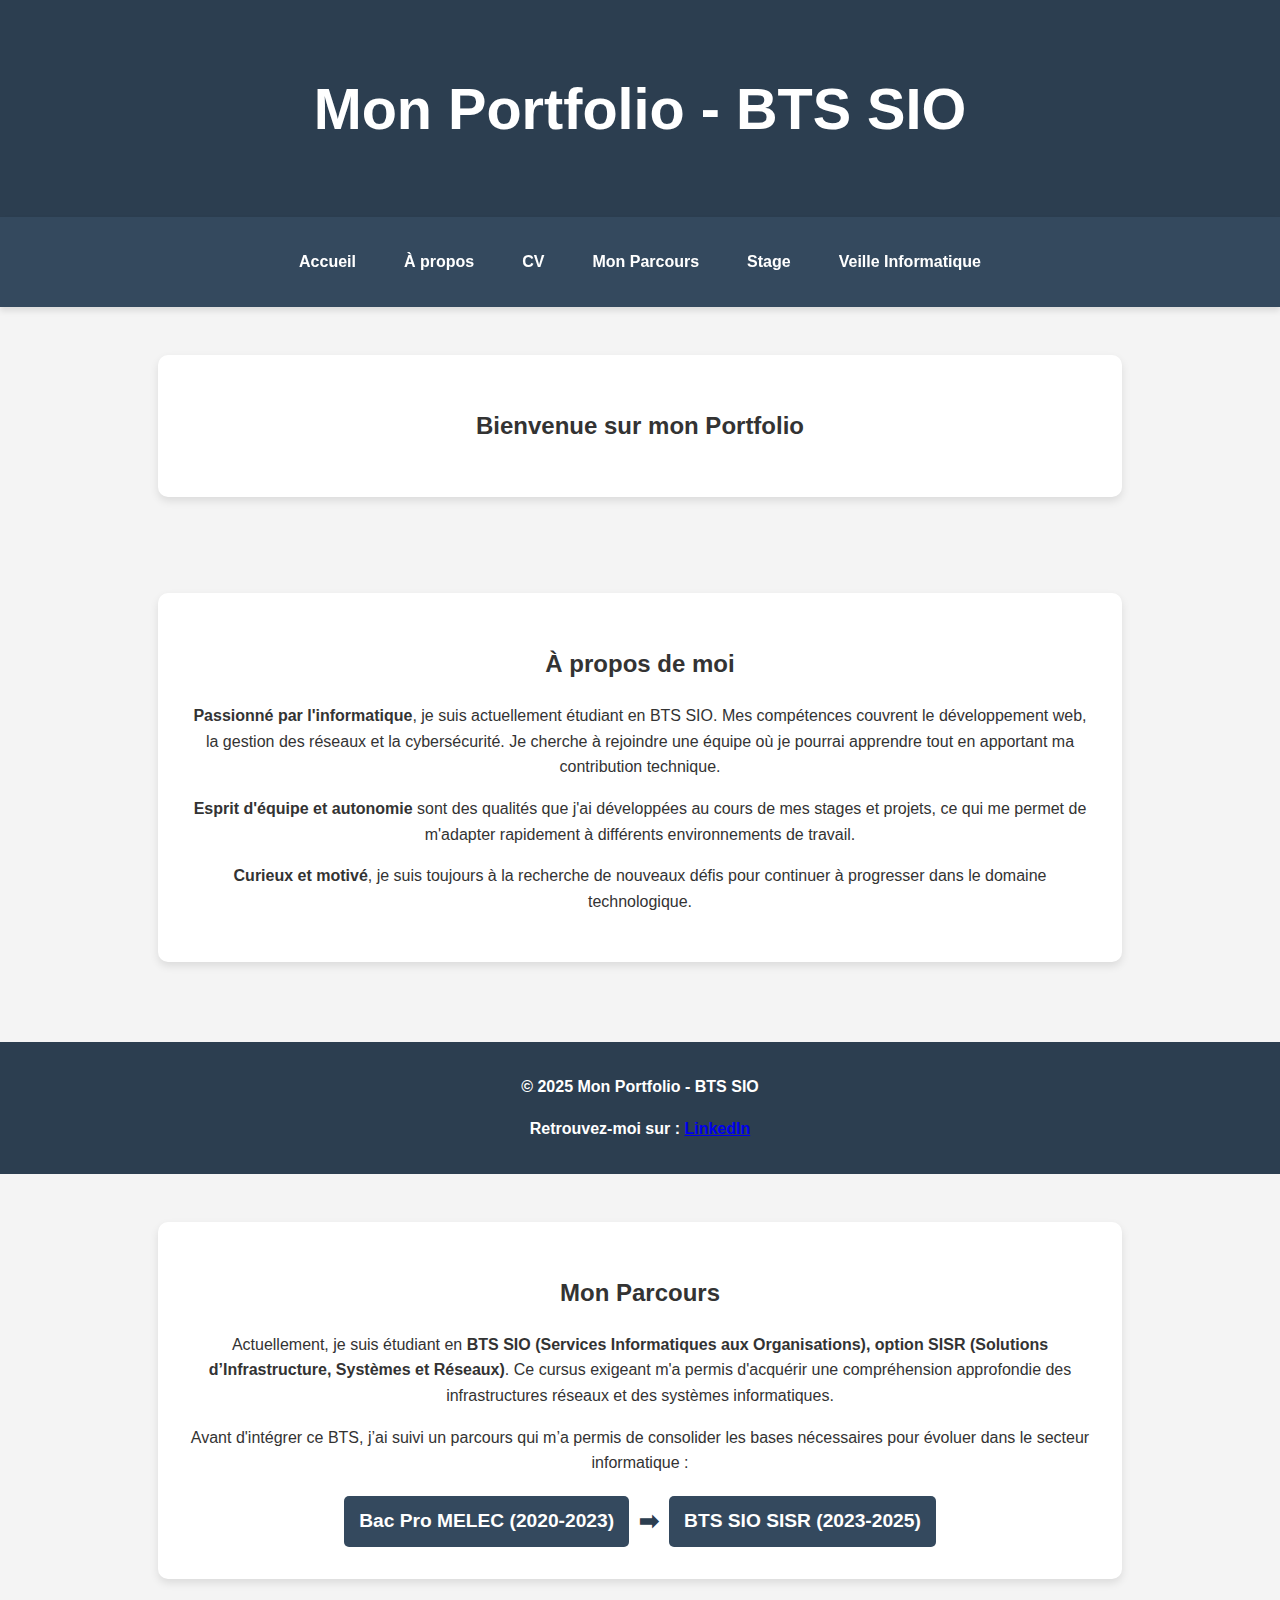
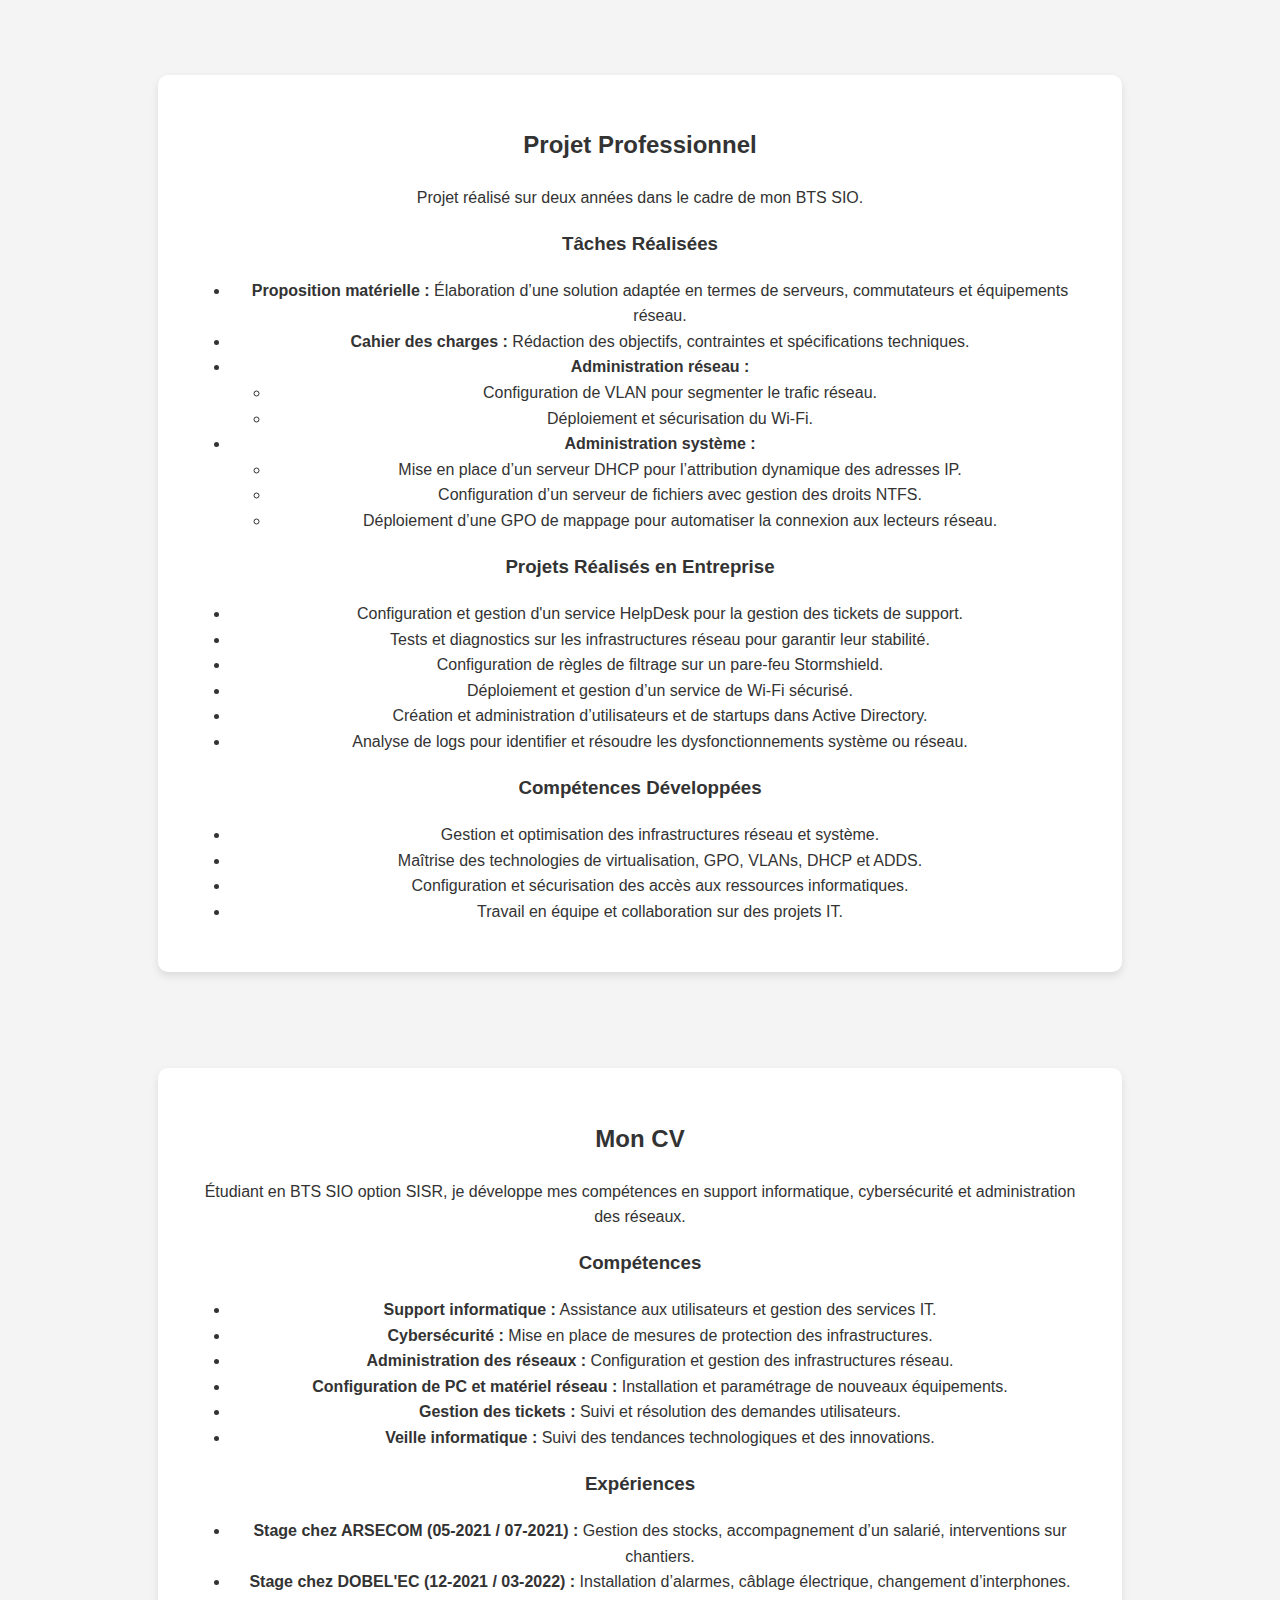
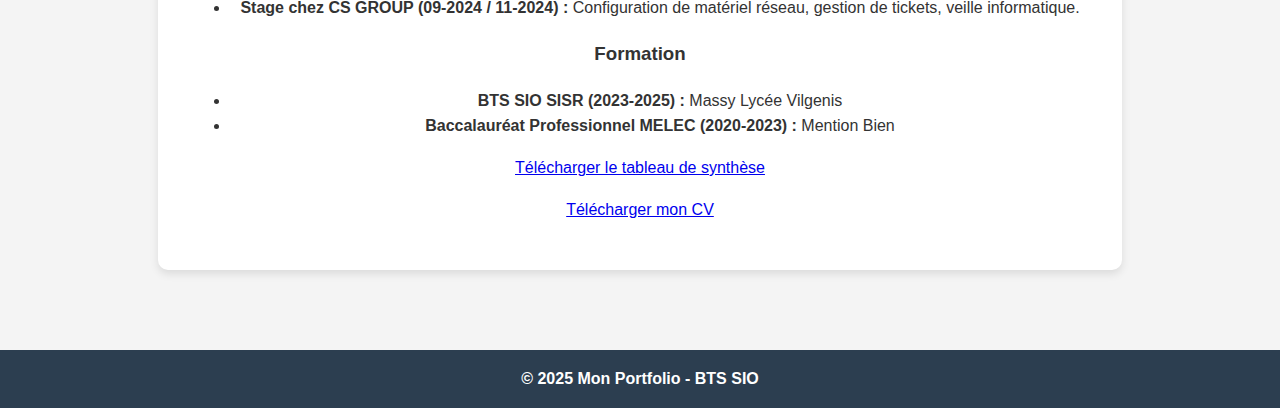
<file: index.html>
<!DOCTYPE html>
<html lang="fr">
<head>
    <meta charset="UTF-8">
    <meta name="viewport" content="width=device-width, initial-scale=1.0">
    <title>Portfolio BTS SIO</title>
    <link rel="stylesheet" href="styles.css">
</head>
<body>
    <header>
        <h1>Mon Portfolio - BTS SIO</h1>
    </header>

    <nav>
        <a href="#accueil">Accueil</a>
        <a href="#a-propos">À propos</a>
        <a href="#cv">CV</a>
        <a href="#parcours">Mon Parcours</a>
        <a href="stage.html">Stage</a>
        <a href="veille.html">Veille Informatique</a>
    </nav>

    <section id="accueil">
        <div class="container">
            <h2>Bienvenue sur mon Portfolio</h2>
        </div>
    </section>

   <section id="about">
    <div class="container">
        <h2><strong>À propos de moi</strong></h2>
        <p><strong>Passionné par l'informatique</strong>, je suis actuellement étudiant en BTS SIO. Mes compétences couvrent le développement web, la gestion des réseaux et la cybersécurité. Je cherche à rejoindre une équipe où je pourrai apprendre tout en apportant ma contribution technique.</p>
        <p><strong>Esprit d'équipe et autonomie</strong> sont des qualités que j'ai développées au cours de mes stages et projets, ce qui me permet de m'adapter rapidement à différents environnements de travail.</p>
        <p><strong>Curieux et motivé</strong>, je suis toujours à la recherche de nouveaux défis pour continuer à progresser dans le domaine technologique.</p>
    </div>
</section>
    
<footer>
    <p>&copy; 2025 Mon Portfolio - BTS SIO</p>
    <p>Retrouvez-moi sur : 
        <a href="https://www.linkedin.com/in/luigi-fiorentino-993316290/" target="_blank">LinkedIn</a>
    </p>
</footer>


   <section id="parcours">
    <div class="container">
        <h2>Mon Parcours</h2>
        <p>Actuellement, je suis étudiant en <strong>BTS SIO (Services Informatiques aux Organisations), option SISR (Solutions d’Infrastructure, Systèmes et Réseaux)</strong>. Ce cursus exigeant m'a permis d'acquérir une compréhension approfondie des infrastructures réseaux et des systèmes informatiques.</p>
        <p>Avant d'intégrer ce BTS, j’ai suivi un parcours qui m’a permis de consolider les bases nécessaires pour évoluer dans le secteur informatique :</p>
        
        <!-- Diagramme en flèche -->
        <div class="timeline">
            <div class="step">Bac Pro MELEC (2020-2023)</div>
            <div class="arrow">➡</div>
            <div class="step">BTS SIO SISR (2023-2025)</div>
        </div>
    </div>
</section>

<style>
.timeline {
    display: flex;
    align-items: center;
    justify-content: center;
    font-size: 1.2rem;
    font-weight: bold;
    gap: 10px;
    margin-top: 20px;
    flex-wrap: wrap;
}
.step {
    background-color: #34495e;
    color: white;
    padding: 10px 15px;
    border-radius: 5px;
    text-align: center;
}
.arrow {
    font-size: 1.5rem;
    color: #2c3e50;
}
</style>

<section id="projet-professionnel">
    <div class="container">
        <h2>Projet Professionnel</h2>
        <p>Projet réalisé sur deux années dans le cadre de mon BTS SIO.</p>
        
        <h3>Tâches Réalisées</h3>
        <ul>
            <li><strong>Proposition matérielle :</strong> Élaboration d’une solution adaptée en termes de serveurs, commutateurs et équipements réseau.</li>
            <li><strong>Cahier des charges :</strong> Rédaction des objectifs, contraintes et spécifications techniques.</li>
            <li><strong>Administration réseau :</strong>
                <ul>
                    <li>Configuration de VLAN pour segmenter le trafic réseau.</li>
                    <li>Déploiement et sécurisation du Wi-Fi.</li>
                </ul>
            </li>
            <li><strong>Administration système :</strong>
                <ul>
                    <li>Mise en place d’un serveur DHCP pour l’attribution dynamique des adresses IP.</li>
                    <li>Configuration d’un serveur de fichiers avec gestion des droits NTFS.</li>
                    <li>Déploiement d’une GPO de mappage pour automatiser la connexion aux lecteurs réseau.</li>
                </ul>
            </li>
        </ul>
        
        <h3>Projets Réalisés en Entreprise</h3>
        <ul>
            <li>Configuration et gestion d'un service HelpDesk pour la gestion des tickets de support.</li>
            <li>Tests et diagnostics sur les infrastructures réseau pour garantir leur stabilité.</li>
            <li>Configuration de règles de filtrage sur un pare-feu Stormshield.</li>
            <li>Déploiement et gestion d’un service de Wi-Fi sécurisé.</li>
            <li>Création et administration d’utilisateurs et de startups dans Active Directory.</li>
            <li>Analyse de logs pour identifier et résoudre les dysfonctionnements système ou réseau.</li>
        </ul>
        
        <h3>Compétences Développées</h3>
        <ul>
            <li>Gestion et optimisation des infrastructures réseau et système.</li>
            <li>Maîtrise des technologies de virtualisation, GPO, VLANs, DHCP et ADDS.</li>
            <li>Configuration et sécurisation des accès aux ressources informatiques.</li>
            <li>Travail en équipe et collaboration sur des projets IT.</li>
        </ul>
    </div>
</section>

    
<section id="cv">
    <div class="container">
        <h2>Mon CV</h2>
        <p>Étudiant en BTS SIO option SISR, je développe mes compétences en support informatique, cybersécurité et administration des réseaux.</p>
        <h3>Compétences</h3>
        <ul>
            <li><strong>Support informatique :</strong> Assistance aux utilisateurs et gestion des services IT.</li>
            <li><strong>Cybersécurité :</strong> Mise en place de mesures de protection des infrastructures.</li>
            <li><strong>Administration des réseaux :</strong> Configuration et gestion des infrastructures réseau.</li>
            <li><strong>Configuration de PC et matériel réseau :</strong> Installation et paramétrage de nouveaux équipements.</li>
            <li><strong>Gestion des tickets :</strong> Suivi et résolution des demandes utilisateurs.</li>
            <li><strong>Veille informatique :</strong> Suivi des tendances technologiques et des innovations.</li>
        </ul>
        <h3>Expériences</h3>
        <ul>
            <li><strong>Stage chez ARSECOM (05-2021 / 07-2021) :</strong> Gestion des stocks, accompagnement d’un salarié, interventions sur chantiers.</li>
            <li><strong>Stage chez DOBEL'EC (12-2021 / 03-2022) :</strong> Installation d’alarmes, câblage électrique, changement d’interphones.</li>
            <li><strong>Stage chez CS GROUP (09-2024 / 11-2024) :</strong> Configuration de matériel réseau, gestion de tickets, veille informatique.</li>
        </ul>
        <h3>Formation</h3>
        <ul>
            <li><strong>BTS SIO SISR (2023-2025) :</strong> Massy Lycée Vilgenis</li>
            <li><strong>Baccalauréat Professionnel MELEC (2020-2023) :</strong> Mention Bien</li>
        </ul>
        <p><a href="6-%20Annexe%206-1%20-%20Tableau%20de%20synth%C3%A8se%20-%20Epreuve%20E4%20-%20BTS%20SIO%202025%20(1).pdf" download>Télécharger le tableau de synthèse</a></p>
        <p><a href="CV%20luigi%20fiorentino.pdf" download>Télécharger mon CV</a></p>
    </div>
</section>


    <footer>
        &copy; 2025 Mon Portfolio - BTS SIO
    </footer>
</body>
</html>
</file>
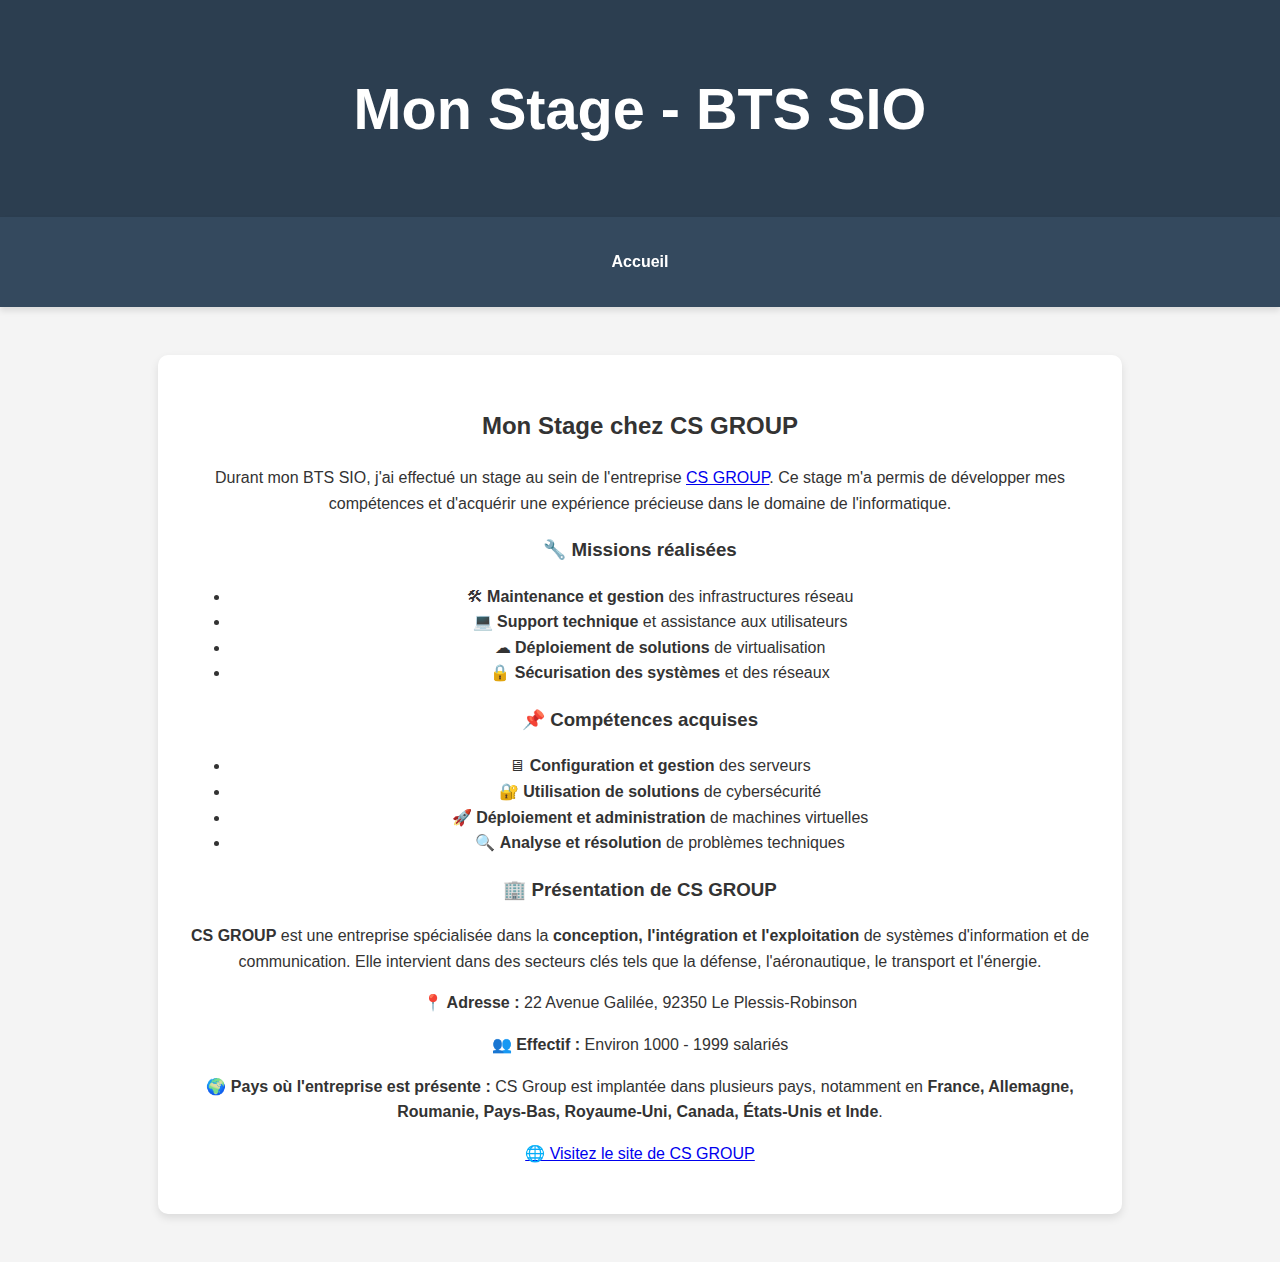
<file: stage.html>
<!DOCTYPE html>
<html lang="fr">
<head>
    <meta charset="UTF-8">
    <meta name="viewport" content="width=device-width, initial-scale=1.0">
    <title>Stage - Portfolio BTS SIO</title>
    <link rel="stylesheet" href="styles.css">
</head>
<body>
    <header>
        <h1>Mon Stage - BTS SIO</h1>
    </header>

    <nav>
        <a href="index.html">Accueil</a>
    </nav>
    <section id="stage">
    <div class="container">
        <h2>Mon Stage chez CS GROUP</h2>
        <p>Durant mon BTS SIO, j'ai effectué un stage au sein de l'entreprise <a href="https://www.csgroup.eu/fr/" target="_blank">CS GROUP</a>. Ce stage m'a permis de développer mes compétences et d'acquérir une expérience précieuse dans le domaine de l'informatique.</p>
        
        <h3>🔧 Missions réalisées</h3>
        <ul>
            <li>🛠 <strong>Maintenance et gestion</strong> des infrastructures réseau</li>
            <li>💻 <strong>Support technique</strong> et assistance aux utilisateurs</li>
            <li>☁ <strong>Déploiement de solutions</strong> de virtualisation</li>
            <li>🔒 <strong>Sécurisation des systèmes</strong> et des réseaux</li>
        </ul>

        <h3>📌 Compétences acquises</h3>
        <ul>
            <li>🖥 <strong>Configuration et gestion</strong> des serveurs</li>
            <li>🔐 <strong>Utilisation de solutions</strong> de cybersécurité</li>
            <li>🚀 <strong>Déploiement et administration</strong> de machines virtuelles</li>
            <li>🔍 <strong>Analyse et résolution</strong> de problèmes techniques</li>
        </ul>

        <h3>🏢 Présentation de CS GROUP</h3>
        <p><strong>CS GROUP</strong> est une entreprise spécialisée dans la <strong>conception, l'intégration et l'exploitation</strong> de systèmes d'information et de communication. Elle intervient dans des secteurs clés tels que la défense, l'aéronautique, le transport et l'énergie.</p>
        <p><strong>📍 Adresse :</strong> 22 Avenue Galilée, 92350 Le Plessis-Robinson</p>
        <p><strong>👥 Effectif :</strong> Environ 1000 - 1999 salariés</p>
        <p><strong>🌍 Pays où l'entreprise est présente :</strong> CS Group est implantée dans plusieurs pays, notamment en <strong>France, Allemagne, Roumanie, Pays-Bas, Royaume-Uni, Canada, États-Unis et Inde</strong>.</p>
        
        <p><a href="https://www.csgroup.eu/fr/" target="_blank">🌐 Visitez le site de CS GROUP</a></p>
    </div>
</section>
</file>
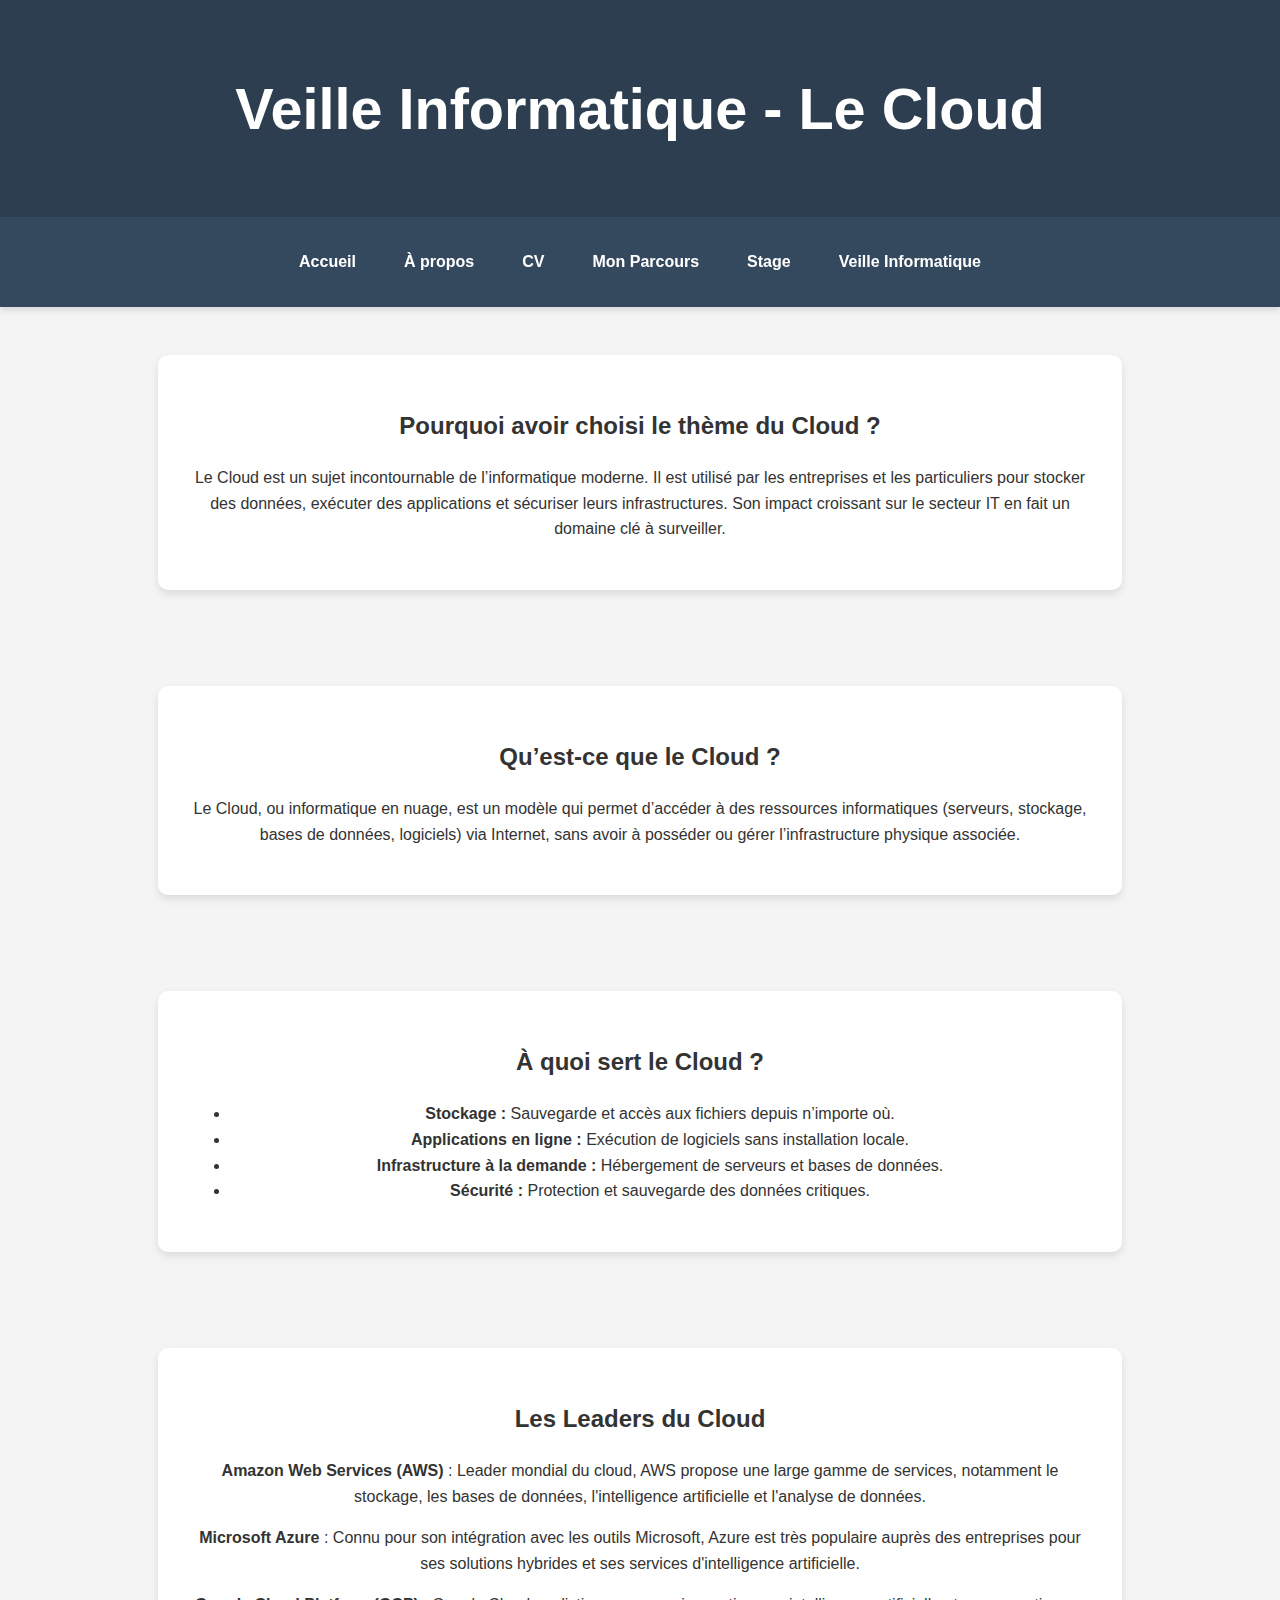
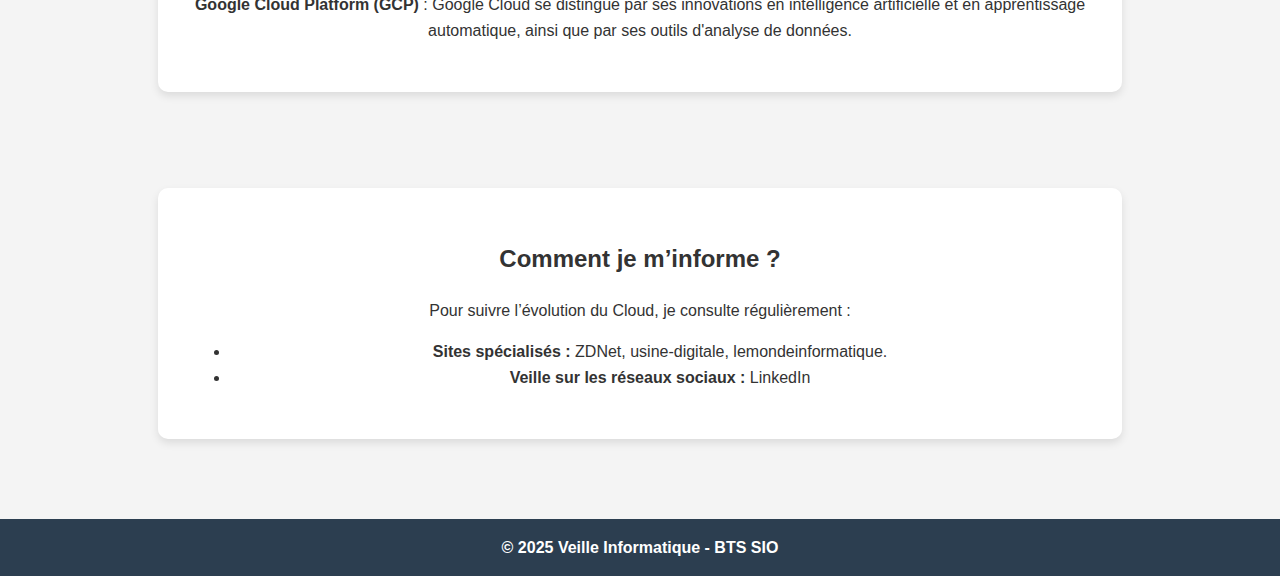
<file: veille.html>
<!DOCTYPE html>
<html lang="fr">
<head>
    <meta charset="UTF-8">
    <meta name="viewport" content="width=device-width, initial-scale=1.0">
    <title>Veille Informatique - Le Cloud</title>
    <link rel="stylesheet" href="styles.css">
</head>
<body>
    <header>
        <h1>Veille Informatique - Le Cloud</h1>
    </header>

    <nav>
        <a href="index.html">Accueil</a>
        <a href="index.html#a-propos">À propos</a>
        <a href="index.html#cv">CV</a>
        <a href="index.html#parcours">Mon Parcours</a>
        <a href="stage.html">Stage</a>
        <a href="veille.html">Veille Informatique</a>
    </nav>

    <section id="cloud-intro">
        <div class="container">
            <h2>Pourquoi avoir choisi le thème du Cloud ?</h2>
            <p>Le Cloud est un sujet incontournable de l’informatique moderne. Il est utilisé par les entreprises et les particuliers pour stocker des données, exécuter des applications et sécuriser leurs infrastructures. Son impact croissant sur le secteur IT en fait un domaine clé à surveiller.</p>
        </div>
    </section>

    <section id="cloud-definition">
        <div class="container">
            <h2>Qu’est-ce que le Cloud ?</h2>
            <p>Le Cloud, ou informatique en nuage, est un modèle qui permet d’accéder à des ressources informatiques (serveurs, stockage, bases de données, logiciels) via Internet, sans avoir à posséder ou gérer l’infrastructure physique associée.</p>
        </div>
    </section>

    <section id="cloud-utilite">
        <div class="container">
            <h2>À quoi sert le Cloud ?</h2>
            <ul>
                <li><strong>Stockage :</strong> Sauvegarde et accès aux fichiers depuis n’importe où.</li>
                <li><strong>Applications en ligne :</strong> Exécution de logiciels sans installation locale.</li>
                <li><strong>Infrastructure à la demande :</strong> Hébergement de serveurs et bases de données.</li>
                <li><strong>Sécurité :</strong> Protection et sauvegarde des données critiques.</li>
            </ul>
        </div>
    </section>
<section id="leaders-cloud">
    <div class="container">
        <h2>Les Leaders du Cloud</h2>
        <p><strong>Amazon Web Services (AWS)</strong> : Leader mondial du cloud, AWS propose une large gamme de services, notamment le stockage, les bases de données, l'intelligence artificielle et l'analyse de données.</p>
        
        <p><strong>Microsoft Azure</strong> : Connu pour son intégration avec les outils Microsoft, Azure est très populaire auprès des entreprises pour ses solutions hybrides et ses services d'intelligence artificielle.</p>
        
        <p><strong>Google Cloud Platform (GCP)</strong> : Google Cloud se distingue par ses innovations en intelligence artificielle et en apprentissage automatique, ainsi que par ses outils d'analyse de données.</p>
    </div>
</section>

    <section id="cloud-veille">
        <div class="container">
            <h2>Comment je m’informe ?</h2>
            <p>Pour suivre l’évolution du Cloud, je consulte régulièrement :</p>
            <ul>
                <li><strong>Sites spécialisés :</strong> ZDNet, usine-digitale, lemondeinformatique.</li>
                <li><strong>Veille sur les réseaux sociaux :</strong> LinkedIn</li>
            </ul>
        </div>
    </section>

    <footer>
        &copy; 2025 Veille Informatique - BTS SIO
    </footer>
</body>
</html>
</file>
<file: styles.css>
/* Global */
body {
    font-family: Arial, sans-serif;
    margin: 0;
    padding: 0;
    background-color: #f4f4f4;
    color: #333;
    line-height: 1.6;
}

/* Header */
header {
    background-color: #2c3e50;
    color: white;
    padding: 1.5rem;
    text-align: center;
    font-size: 1.8rem;
    font-weight: bold;
    box-shadow: 0 4px 6px rgba(0, 0, 0, 0.1);
}

/* Navigation */
nav {
    display: flex;
    justify-content: center;
    background-color: #34495e;
    padding: 1rem 0;
    position: sticky;
    top: 0;
    z-index: 1000;
    box-shadow: 0 4px 6px rgba(0, 0, 0, 0.1);
}
nav a {
    color: white;
    padding: 1rem 1.5rem;
    text-decoration: none;
    font-weight: bold;
    transition: background 0.3s, transform 0.2s;
}
nav a:hover {
    background-color: #2c3e50;
    transform: scale(1.1);
    border-radius: 5px;
}

/* Sections */
section {
    padding: 3rem 2rem;
    text-align: center;
}
.container {
    max-width: 900px;
    margin: auto;
    background: white;
    padding: 2rem;
    border-radius: 10px;
    box-shadow: 0 4px 8px rgba(0, 0, 0, 0.1);
    transition: transform 0.3s ease-in-out;
}
.container:hover {
    transform: translateY(-5px);
}

/* Boutons */
.buttons {
    margin-top: 1rem;
}
.buttons button {
    margin: 0.5rem;
    padding: 0.75rem 1.5rem;
    font-size: 1rem;
    cursor: pointer;
    border: none;
    background-color: #34495e;
    color: white;
    border-radius: 5px;
    transition: background 0.3s, transform 0.2s;
}
.buttons button:hover {
    background-color: #2c3e50;
    transform: translateY(-3px);
}
.buttons button:active {
    transform: scale(0.95);
}

/* Animations d’apparition */
h2, h3 {
    animation: fadeIn 1s ease-in-out;
}
@keyframes fadeIn {
    from { opacity: 0; transform: translateY(-10px); }
    to { opacity: 1; transform: translateY(0); }
}

/* Timeline (flèche parcours) */
.timeline {
    display: flex;
    align-items: center;
    justify-content: center;
    font-size: 1.2rem;
    font-weight: bold;
    gap: 10px;
    margin-top: 20px;
    flex-wrap: wrap;
}
.step {
    background-color: #34495e;
    color: white;
    padding: 10px 15px;
    border-radius: 5px;
    text-align: center;
}
.arrow {
    font-size: 1.5rem;
    color: #2c3e50;
}

/* Footer */
footer {
    text-align: center;
    padding: 1rem;
    background-color: #2c3e50;
    color: white;
    margin-top: 2rem;
    font-size: 1rem;
    font-weight: bold;
}
</file>
